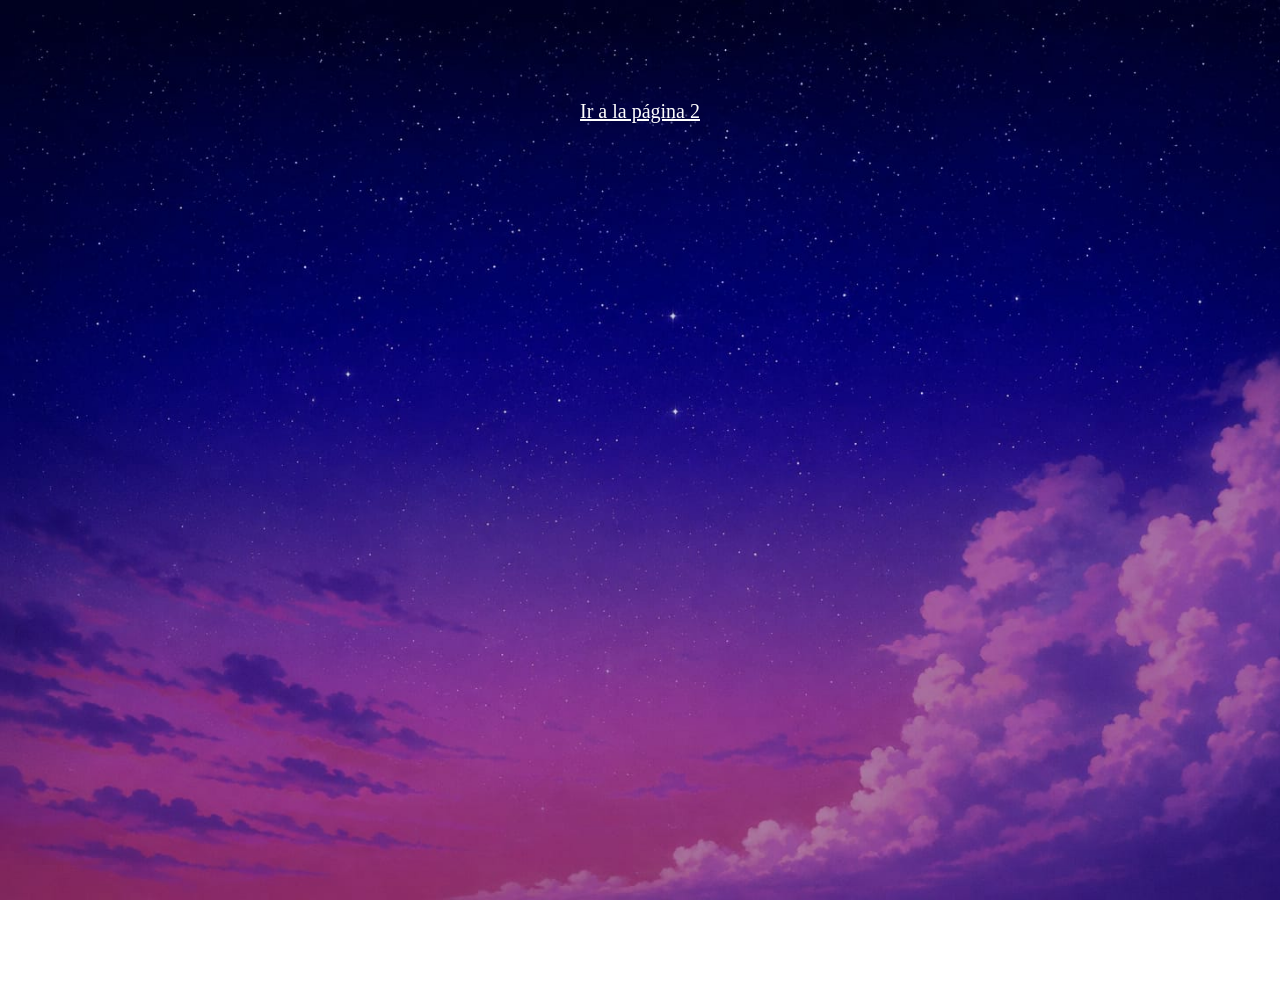
<file: index.html>
<!DOCTYPE html>
<html lang="es">
<head>
    <meta charset="UTF-8">
    <title>Contador de clicks</title>
    <link rel="stylesheet" href="estilo.css">
</head>
<body>
    <a href="index1.html">Ir a la página 2</a>
</body>
</html>
</file>
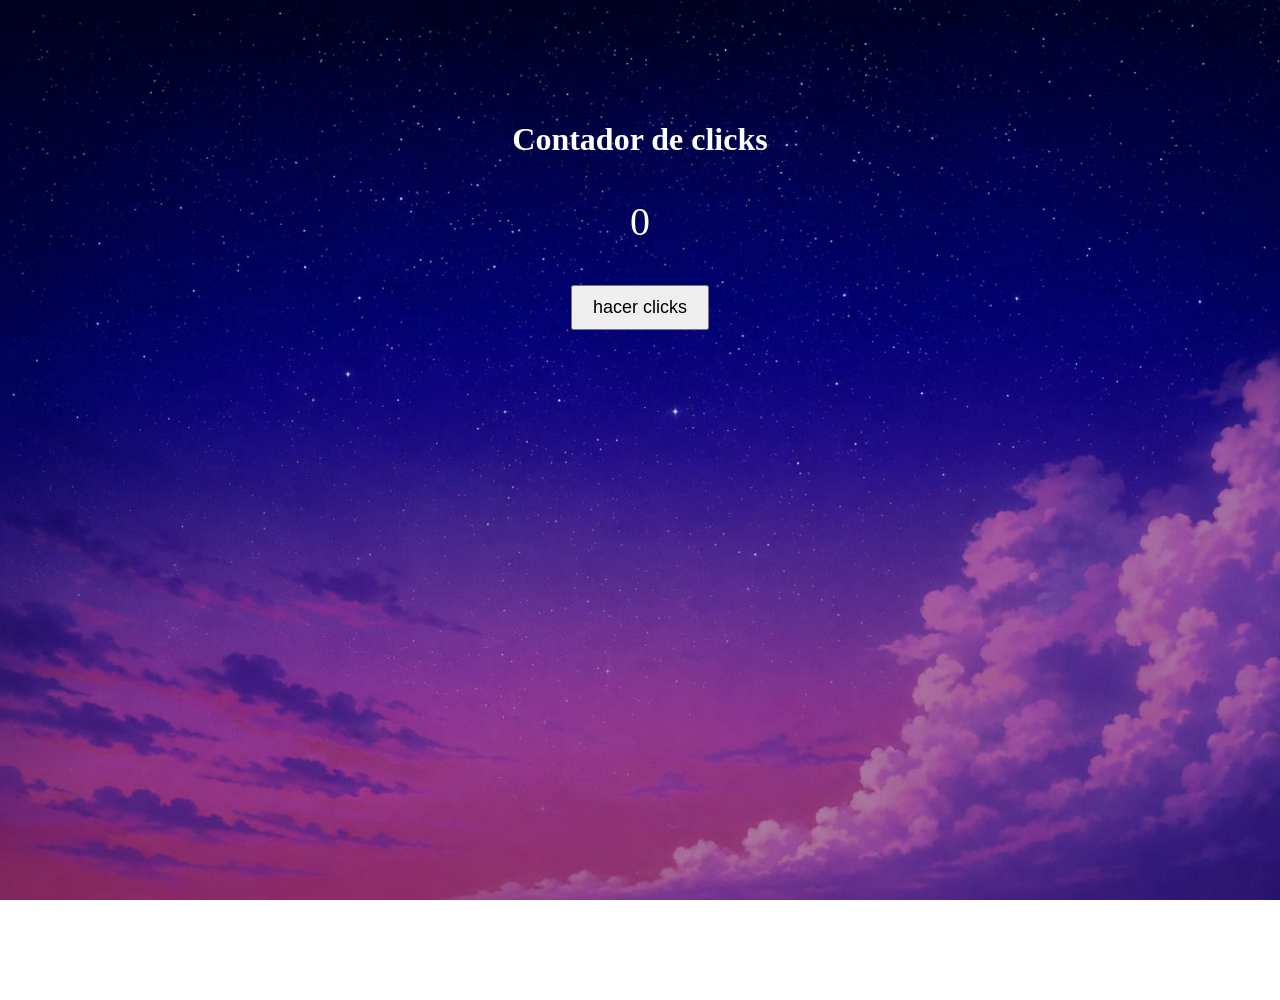
<file: index1.html>
<!DOCTYPE html>
<html lang="es">
<head>

    <meta charset="UTF-8">
    <title>Contador de clicks</title>
    <link rel="stylesheet" href="estilo.css">

</head>

 <body>

   <div id="inicio">
        <h1>Contador de clicks</h1>
    </div>

    <div id="contador">
        <p id="numero">0</p>
        <button id="boton">hacer clicks</button>
    </div>
    <script src="script.js"></script>
</body>
</file>
<file: estilo.css>
body {
    background-image: url('image.png');
    background-size: cover;
    background-attachment: fixed;
    height: 100vh;
    margin: 0;
    text-align: center;
    padding-top: 100px;
}

h1 {
    color: white;
}

a {
    color: white;
    font-size: 20px;
}

#numero {
    color: white;
    font-size: 40px;
}

button {
    font-size: 18px;
    padding: 10px 20px;
    cursor: pointer;
}
</file>
